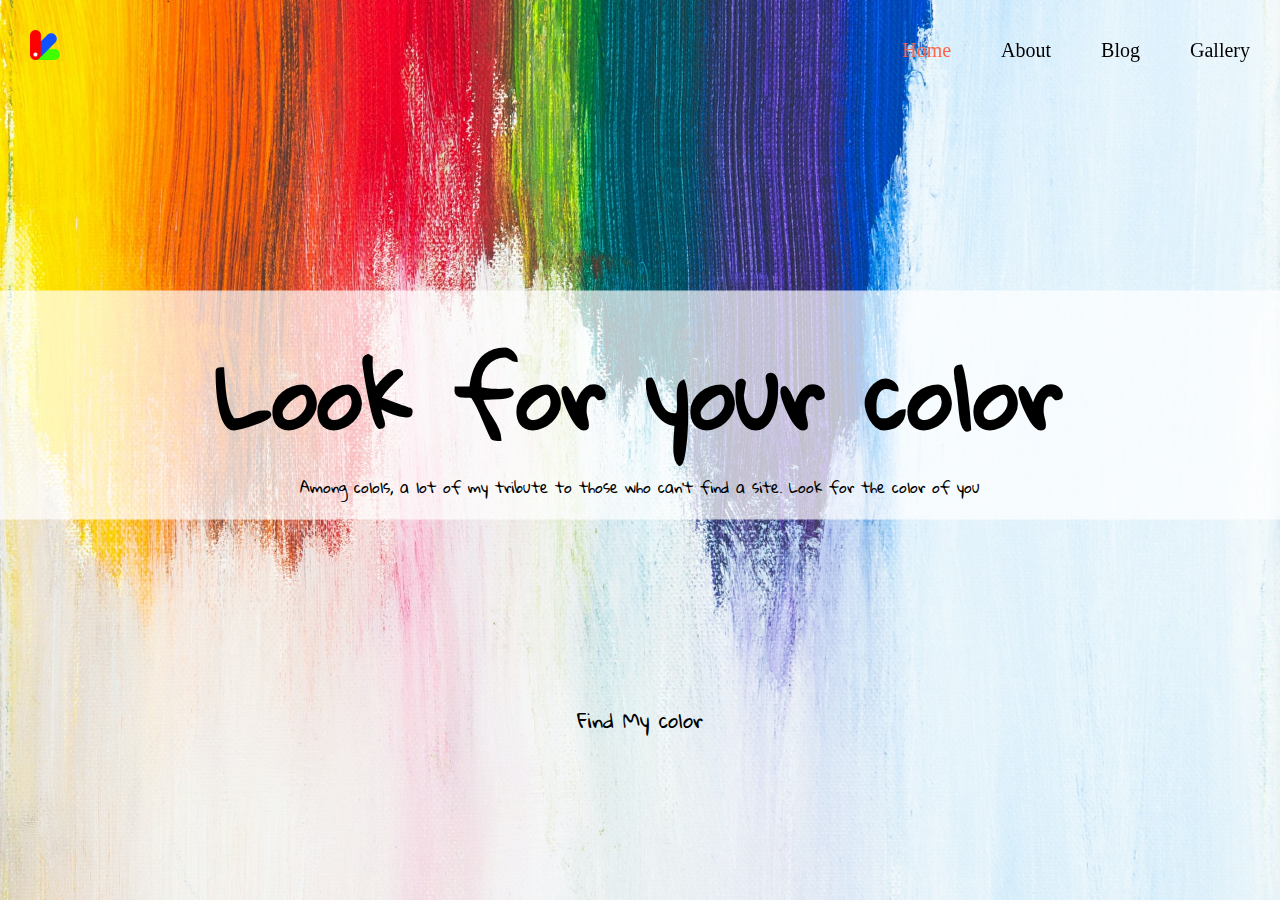
<file: 시험_01/Index.html>
<!DOCTYPE html>
<html lang="ko">
  <head>
    <meta charset="UTF-8" />
    <meta http-equiv="X-UA-Compatible" content="IE=edge" />
    <meta name="viewport" content="width=device-width, initial-scale=1.0" />
    <title>My Color</title>
    <link rel="stylesheet" href="./main.css" />
    <link
      rel="stylesheet"
      href="https://unicons.iconscout.com/release/v4.0.0/css/line.css"
    />
    <link
      href="https://fonts.googleapis.com/css2?family=Dancing+Script:wght@400;500;600;700&family=Gloria+Hallelujah&display=swap"
      rel="stylesheet"
    />
  </head>
  <body>
    <div class="container">
      <!-- 헤드 -->
      <div class="header">
        <div class="logo">
          <img src="./images/logo.png" alt="로고" />
        </div>
        <div class="menu">
          <a href="#" class="ex">Home</a>
          <a href="#">About</a>
          <a href="#">Blog</a>
          <a href="#">Gallery</a>
        </div>
        <div class="bars"><i class="uil uil-bars"></i></div>
      </div>

      <!-- /헤드 -->

      <!-- 중앙 -->
      <div class="title">
        <h1>Look for your color</h1>
        <p>
          Among colols, a lot of my tribute to those who can’t find a site. Look
          for the color of you
        </p>
      </div>
      <!-- /중앙 -->

      <!-- 하단 -->
      <div class="sign">
        <a href="#">Find My color</a>
      </div>
      <div class="footer">
        <a href="#"><i class="uil uil-comment-dots"></i></a>
      </div>
    </div>
    <!-- /하단 -->
  </body>
</html>
</file>
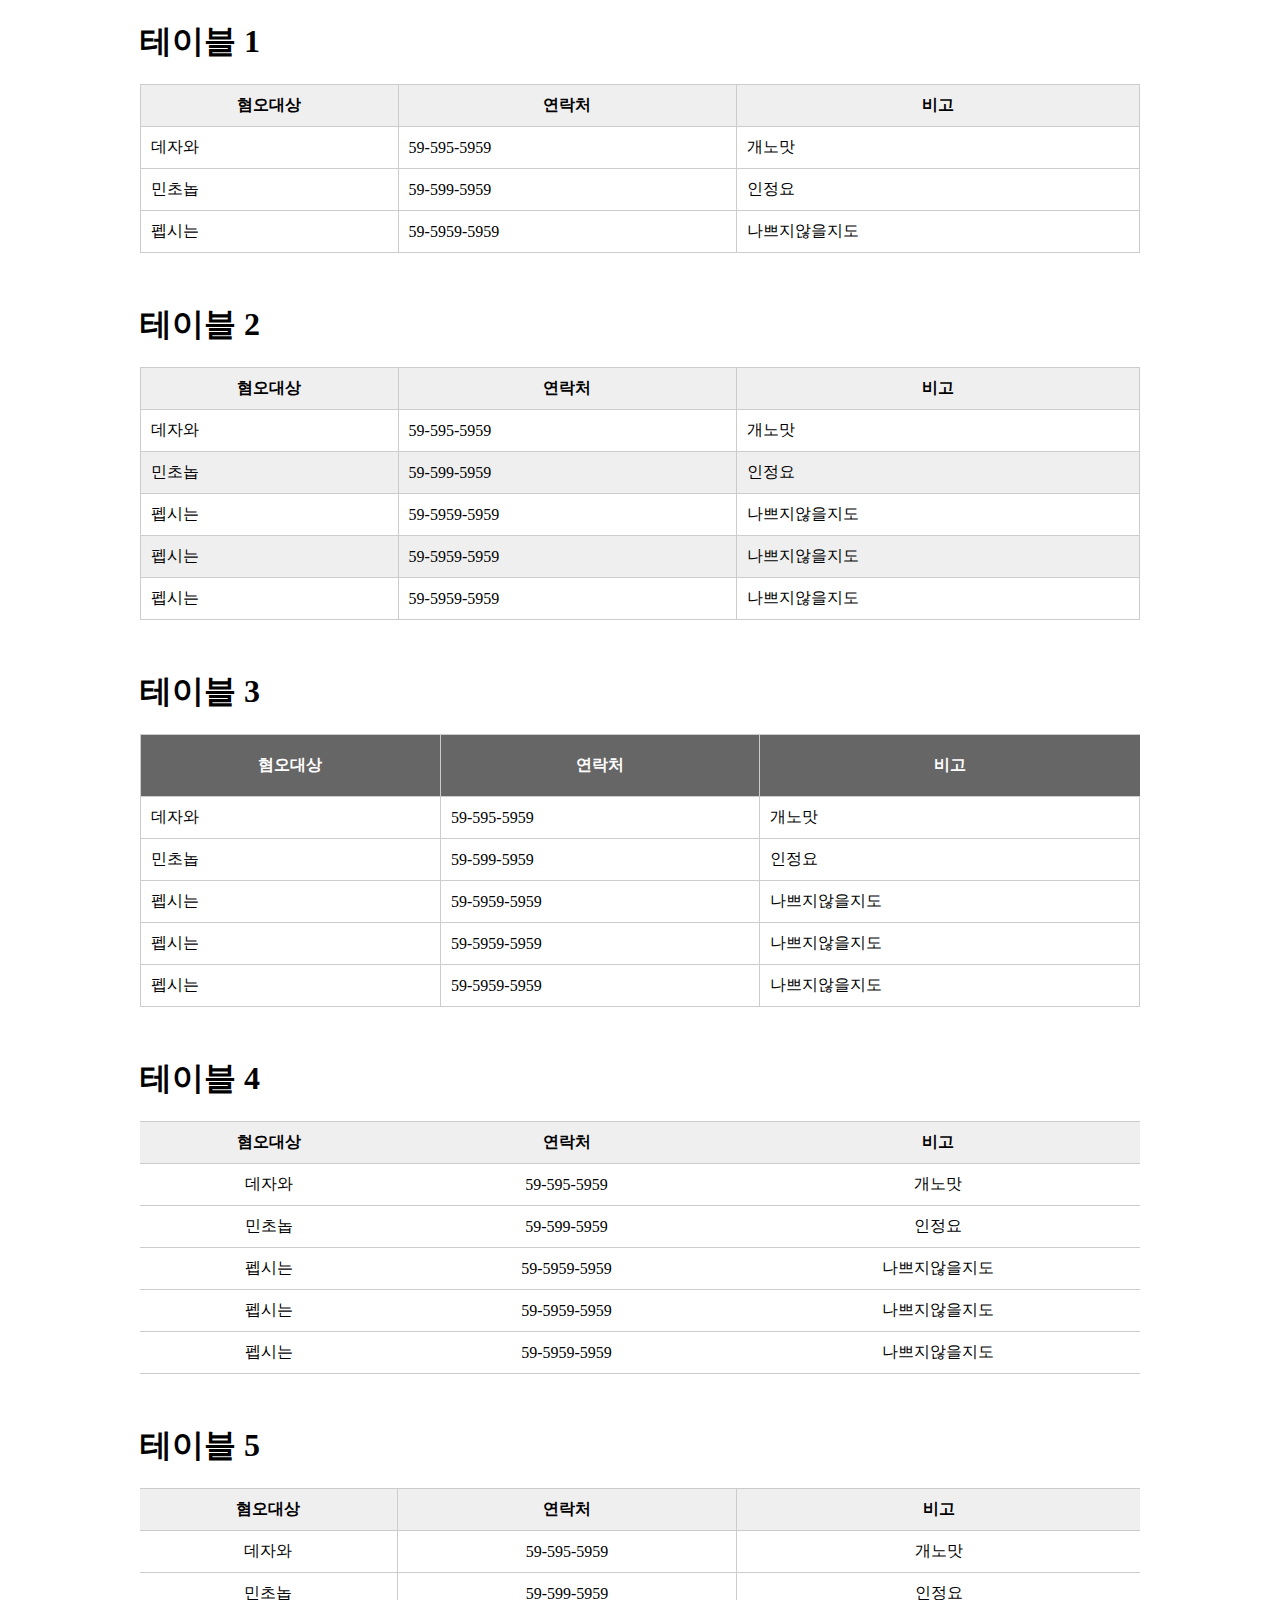
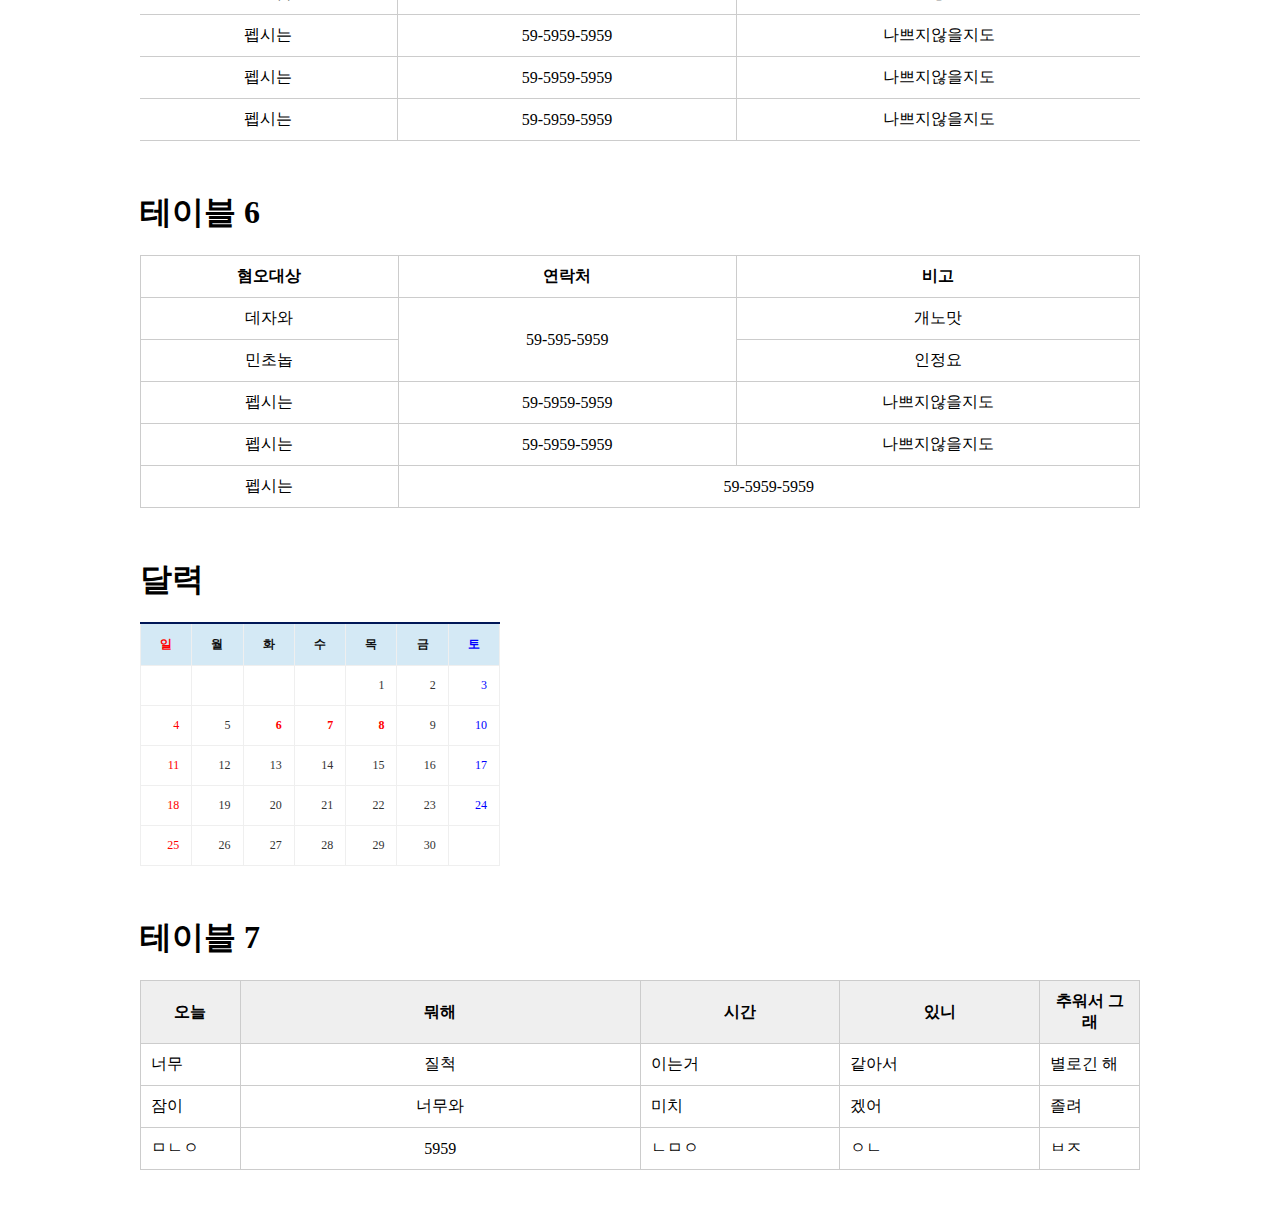
<file: basic/table/index.html>
<!DOCTYPE html>
<html lang="ko">
  <head>
    <meta charset="UTF-8" />
    <meta http-equiv="X-UA-Compatible" content="IE=edge" />
    <meta name="viewport" content="width=device-width, initial-scale=1.0" />
    <title>table</title>
    <link rel="stylesheet" href="style.css" />
  </head>
  <body>
    <div class="container">
      <div class="box">
        <h1>테이블 1</h1>
        <table class="tbl_01">
          <tr>
            <th>혐오대상</th>
            <th>연락처</th>
            <th>비고</th>
          </tr>

          <tr>
            <td>데자와</td>
            <td>59-595-5959</td>
            <td>개노맛</td>
          </tr>

          <tr>
            <td>민초놉</td>
            <td>59-599-5959</td>
            <td>인정요</td>
          </tr>

          <tr>
            <td>펩시는</td>
            <td>59-5959-5959</td>
            <td>나쁘지않을지도</td>
          </tr>
        </table>
      </div>
    </div>

    <div class="container">
      <div class="box">
        <h1>테이블 2</h1>
        <table class="tbl_02">
          <tr>
            <th>혐오대상</th>
            <th>연락처</th>
            <th>비고</th>
          </tr>

          <tr>
            <td>데자와</td>
            <td>59-595-5959</td>
            <td>개노맛</td>
          </tr>

          <tr>
            <td>민초놉</td>
            <td>59-599-5959</td>
            <td>인정요</td>
          </tr>

          <tr>
            <td>펩시는</td>
            <td>59-5959-5959</td>
            <td>나쁘지않을지도</td>
          </tr>

          <tr>
            <td>펩시는</td>
            <td>59-5959-5959</td>
            <td>나쁘지않을지도</td>
          </tr>

          <tr>
            <td>펩시는</td>
            <td>59-5959-5959</td>
            <td>나쁘지않을지도</td>
          </tr>
        </table>
      </div>
    </div>

    <div class="container">
      <div class="box">
        <h1>테이블 3</h1>
        <table class="tbl_03">
          <tr>
            <th>혐오대상</th>
            <th>연락처</th>
            <th>비고</th>
          </tr>

          <tr>
            <td>데자와</td>
            <td>59-595-5959</td>
            <td>개노맛</td>
          </tr>

          <tr>
            <td>민초놉</td>
            <td>59-599-5959</td>
            <td>인정요</td>
          </tr>

          <tr>
            <td>펩시는</td>
            <td>59-5959-5959</td>
            <td>나쁘지않을지도</td>
          </tr>

          <tr>
            <td>펩시는</td>
            <td>59-5959-5959</td>
            <td>나쁘지않을지도</td>
          </tr>

          <tr>
            <td>펩시는</td>
            <td>59-5959-5959</td>
            <td>나쁘지않을지도</td>
          </tr>
        </table>
      </div>
    </div>

    <div class="container">
      <div class="box">
        <h1>테이블 4</h1>
        <table class="tbl_04">
          <tr>
            <th>혐오대상</th>
            <th>연락처</th>
            <th>비고</th>
          </tr>

          <tr>
            <td>데자와</td>
            <td>59-595-5959</td>
            <td>개노맛</td>
          </tr>

          <tr>
            <td>민초놉</td>
            <td>59-599-5959</td>
            <td>인정요</td>
          </tr>

          <tr>
            <td>펩시는</td>
            <td>59-5959-5959</td>
            <td>나쁘지않을지도</td>
          </tr>

          <tr>
            <td>펩시는</td>
            <td>59-5959-5959</td>
            <td>나쁘지않을지도</td>
          </tr>

          <tr>
            <td>펩시는</td>
            <td>59-5959-5959</td>
            <td>나쁘지않을지도</td>
          </tr>
        </table>
      </div>
    </div>

    <div class="container">
      <div class="box">
        <h1>테이블 5</h1>
        <table class="tbl_05">
          <tr>
            <th>혐오대상</th>
            <th>연락처</th>
            <th>비고</th>
          </tr>

          <tr>
            <td>데자와</td>
            <td>59-595-5959</td>
            <td>개노맛</td>
          </tr>

          <tr>
            <td>민초놉</td>
            <td>59-599-5959</td>
            <td>인정요</td>
          </tr>

          <tr>
            <td>펩시는</td>
            <td>59-5959-5959</td>
            <td>나쁘지않을지도</td>
          </tr>

          <tr>
            <td>펩시는</td>
            <td>59-5959-5959</td>
            <td>나쁘지않을지도</td>
          </tr>

          <tr>
            <td>펩시는</td>
            <td>59-5959-5959</td>
            <td>나쁘지않을지도</td>
          </tr>
        </table>
      </div>
    </div>

    <div class="container">
      <div class="box">
        <h1>테이블 6</h1>
        <table class="tbl_06">
          <tr>
            <th>혐오대상</th>
            <th>연락처</th>
            <th>비고</th>
          </tr>

          <tr>
            <td>데자와</td>
            <td rowspan="2">59-595-5959</td>
            <td>개노맛</td>
          </tr>

          <tr>
            <td>민초놉</td>
            <td>인정요</td>
          </tr>

          <tr>
            <td>펩시는</td>
            <td>59-5959-5959</td>
            <td>나쁘지않을지도</td>
          </tr>

          <tr>
            <td>펩시는</td>
            <td>59-5959-5959</td>
            <td>나쁘지않을지도</td>
          </tr>

          <tr>
            <td>펩시는</td>
            <td colspan="2">59-5959-5959</td>
          </tr>
        </table>
      </div>
    </div>

    <div class="container">
      <div class="box">
        <h1>달력</h1>
        <table class="cal">
          <tr>
            <th>일</th>
            <th>월</th>
            <th>화</th>
            <th>수</th>
            <th>목</th>
            <th>금</th>
            <th>토</th>
          </tr>

          <tr>
            <td></td>
            <td></td>
            <td></td>
            <td></td>
            <td>1</td>
            <td>2</td>
            <td>3</td>
          </tr>
          <tr>
            <td>4</td>
            <td>5</td>
            <td class="red">6</td>
            <td class="red">7</td>
            <td class="red">8</td>
            <td>9</td>
            <td>10</td>
          </tr>
          <tr>
            <td>11</td>
            <td>12</td>
            <td>13</td>
            <td>14</td>
            <td>15</td>
            <td>16</td>
            <td>17</td>
          </tr>
          <tr>
            <td>18</td>
            <td>19</td>
            <td>20</td>
            <td>21</td>
            <td>22</td>
            <td>23</td>
            <td>24</td>
          </tr>
          <tr>
            <td>25</td>
            <td>26</td>
            <td>27</td>
            <td>28</td>
            <td>29</td>
            <td>30</td>
            <td></td>
          </tr>
        </table>
      </div>
    </div>

    <div class="container">
      <div class="box">
        <h1>테이블 7</h1>
        <table class="tbl_07">
          <colgroup>
            <col width="10%" />
            <col />
            <col width="20%" />
            <col width="20%" />
            <col width="10%" />
          </colgroup>
          <tr>
            <th>오늘</th>
            <th>뭐해</th>
            <th>시간</th>
            <th>있니</th>
            <th>추워서 그래</th>
          </tr>

          <tr>
            <td>너무</td>
            <td>질척</td>
            <td>이는거</td>
            <td>같아서</td>
            <td>별로긴 해</td>
          </tr>

          <tr>
            <td>잠이</td>
            <td>너무와</td>
            <td>미치</td>
            <td>겠어</td>
            <td>졸려</td>
          </tr>

          <tr>
            <td>ㅁㄴㅇ</td>
            <td>5959</td>
            <td>ㄴㅁㅇ</td>
            <td>ㅇㄴ</td>
            <td>ㅂㅈ</td>
          </tr>
        </table>
      </div>
    </div>
  </body>
</html>
</file>
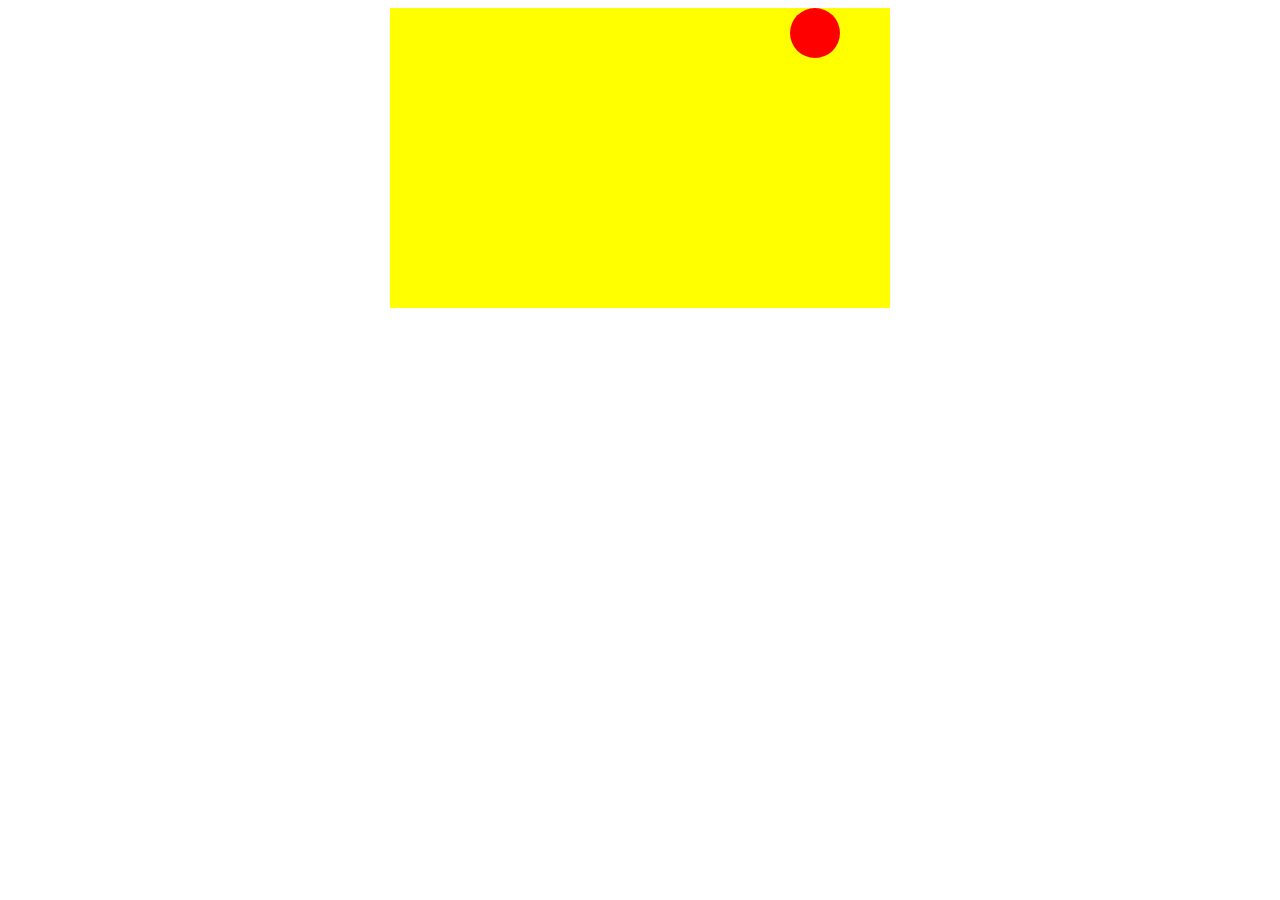
<file: everest/test.html>
<!DOCTYPE html>
<html lang="en">
  <head>
    <meta charset="UTF-8" />
    <meta http-equiv="X-UA-Compatible" content="IE=edge" />
    <meta name="viewport" content="width=device-width, initial-scale=1.0" />
    <title>text</title>
    <style>
      .box {
        width: 500px;
        height: 300px;
        background-color: yellow;
        margin: 0 auto;
        position: relative;
      }
      .circle {
        width: 50px;
        height: 50px;
        background-color: red;
        border-radius: 50px;
        position: absolute;
        right: 50px;
        bottom: 010;
      }
    </style>
  </head>
  <body>
    <div class="container">
      <div class="box">
        <div class="circle"></div>
      </div>
    </div>
  </body>
</html>
</file>
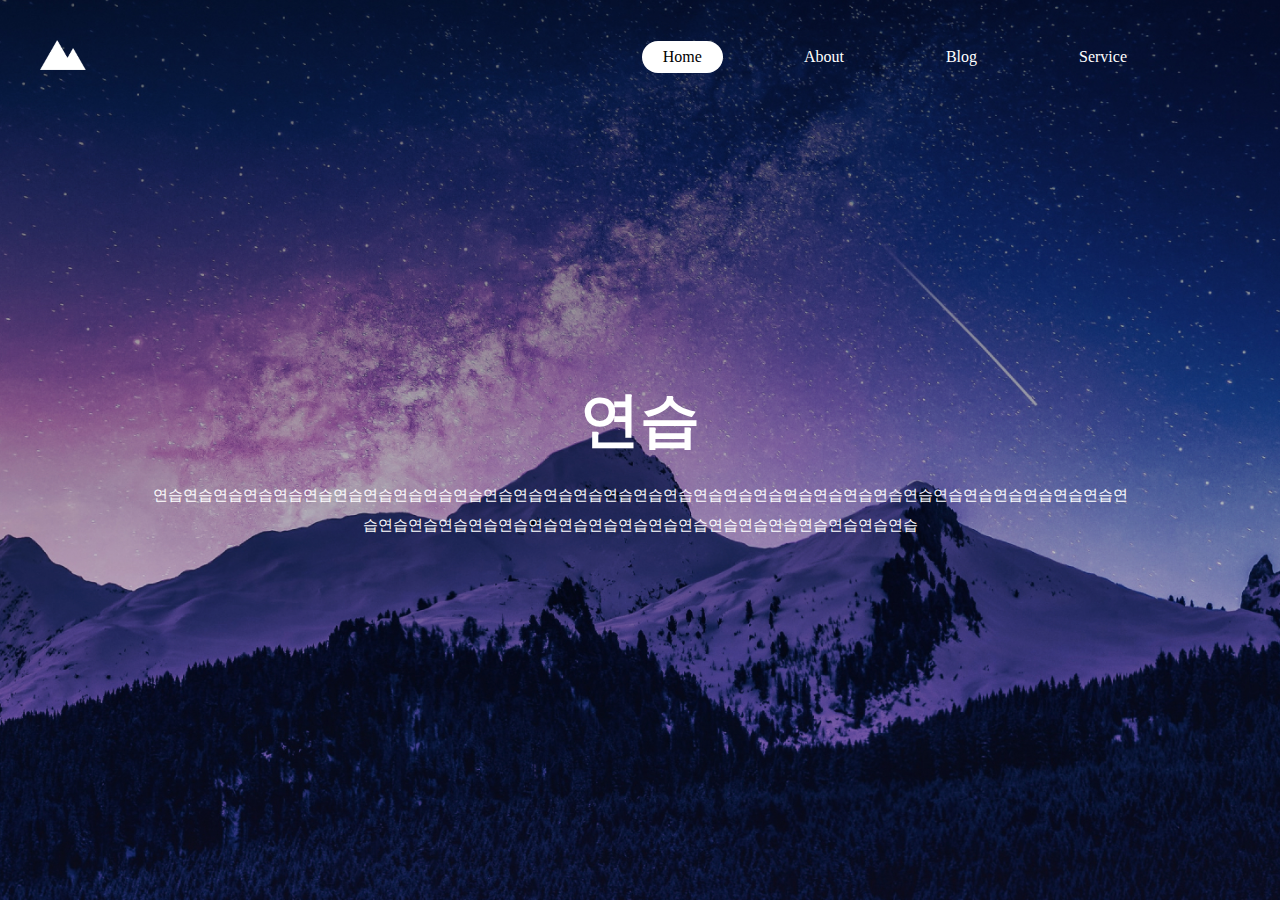
<file: Practice/1.html>
<!DOCTYPE html>
<html lang="ko">
  <head>
    <meta charset="UTF-8" />
    <meta http-equiv="X-UA-Compatible" content="IE=edge" />
    <meta name="viewport" content="width=device-width, initial-scale=1.0" />
    <title>Practice</title>
    <link rel="stylesheet" href="./1.css" />
    <link
      rel="stylesheet"
      href="https://unicons.iconscout.com/release/v4.0.0/css/line.css"
    />
  </head>
  <body>
    <div class="container">
      <div class="header">
        <div class="logo"><img src="../everest/images/로고.png" alt="" /></div>
        <div class="menu">
          <a href="#" class="on">Home</a>
          <a href="#">About</a>
          <a href="#">Blog</a>
          <a href="#">Service</a>
        </div>
        <div class="sign">
          <a href="#"><i class="uil uil-user"></i></a>
        </div>
      </div>

      <div class="title">
        <h2>연습</h2>
        <p>
          연습연습연습연습연습연습연습연습연습연습연습연습연습연습연습연습연습연습연습연습연습연습연습연습연습연습연습연습연습연습연습연습연습연습연습연습연습연습연습연습연습연습연습연습연습연습연습연습연습연습연습
        </p>
      </div>

      <div class="social">
        <a href="#"><i class="uil uil-facebook"></i></a>
        <a href="#"><i class="uil uil-twitter"></i></a>
        <a href="#"><i class="uil uil-youtube"></i></a>
      </div>

      <div class="footer">
        <a href="#"><i class="uil uil-cog"></i></a>
        <a href="#"><i class="uil uil-location-point"></i></a>
      </div>
    </div>
  </body>
</html>
</file>
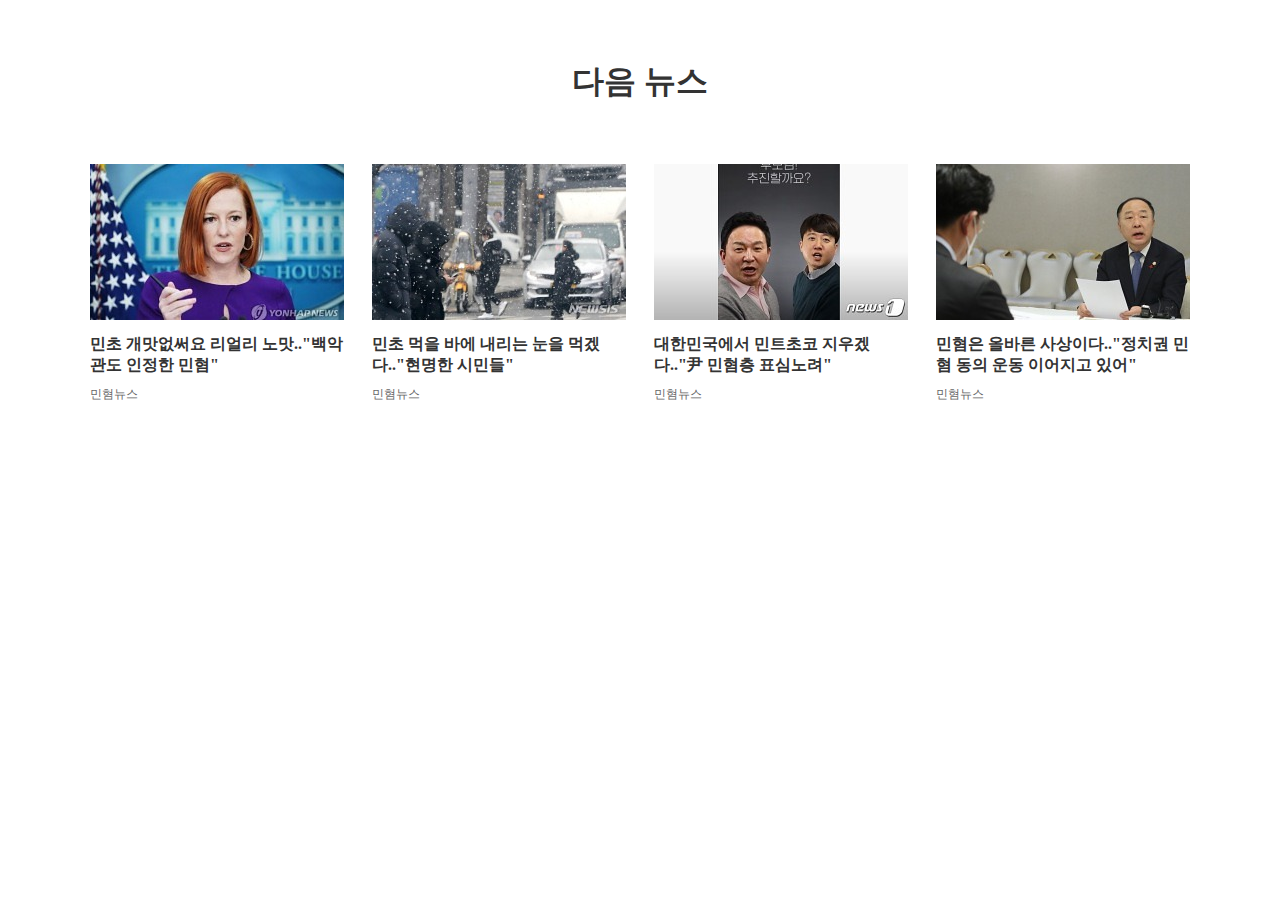
<file: basic/daum/01_daum.html>
<!DOCTYPE html>
<html lang="ko">
<head>
    <meta charset="UTF-8">
    <meta http-equiv="X-UA-Compatible" content="IE=edge">
    <meta name="viewport" content="width=<device-width>, initial-scale=1.0">
    <title>다음 뉴스 리스트</title>
    <link rel="stylesheet" href="style.css">
</head>
<body>
    <div class="container">
        <h1 class="title">다음 뉴스</h1>
        <ul class="card">
            <li class="item">
                <div class="photo">
                    <img src="news_01.jpg" alt="">
                </div>
                <a href="#x">민초 개맛없써요 리얼리 노맛.."백악관도 인정한 민혐"</a>
                <p>민혐뉴스</p>
            </li>

            <li class="item">
                <div class="photo2">
                    <img src="news_02.jpg" alt="">
                </div>
                <a href="#x">민초 먹을 바에 내리는 눈을 먹겠다.."현명한 시민들"</a>
                <p>민혐뉴스</p>
            </li>

            <li class="item">
                <div class="photo">
                    <img src="news_03.jpg" alt="">
                </div>
                <a href="#x">대한민국에서 민트초코 지우겠다.."尹 민혐층 표심노려"</a>
                <p>민혐뉴스</p>

            </li><li class="item">
                <div class="photo">
                    <img src="news_04.jpg" alt="">
                </div>
                <a href="#x">민혐은 올바른 사상이다.."정치권 민혐 동의 운동 이어지고 있어"</a>
                <p>민혐뉴스</p>
            </li>
        </ul>
    </div>
</body>
</html>
</file>
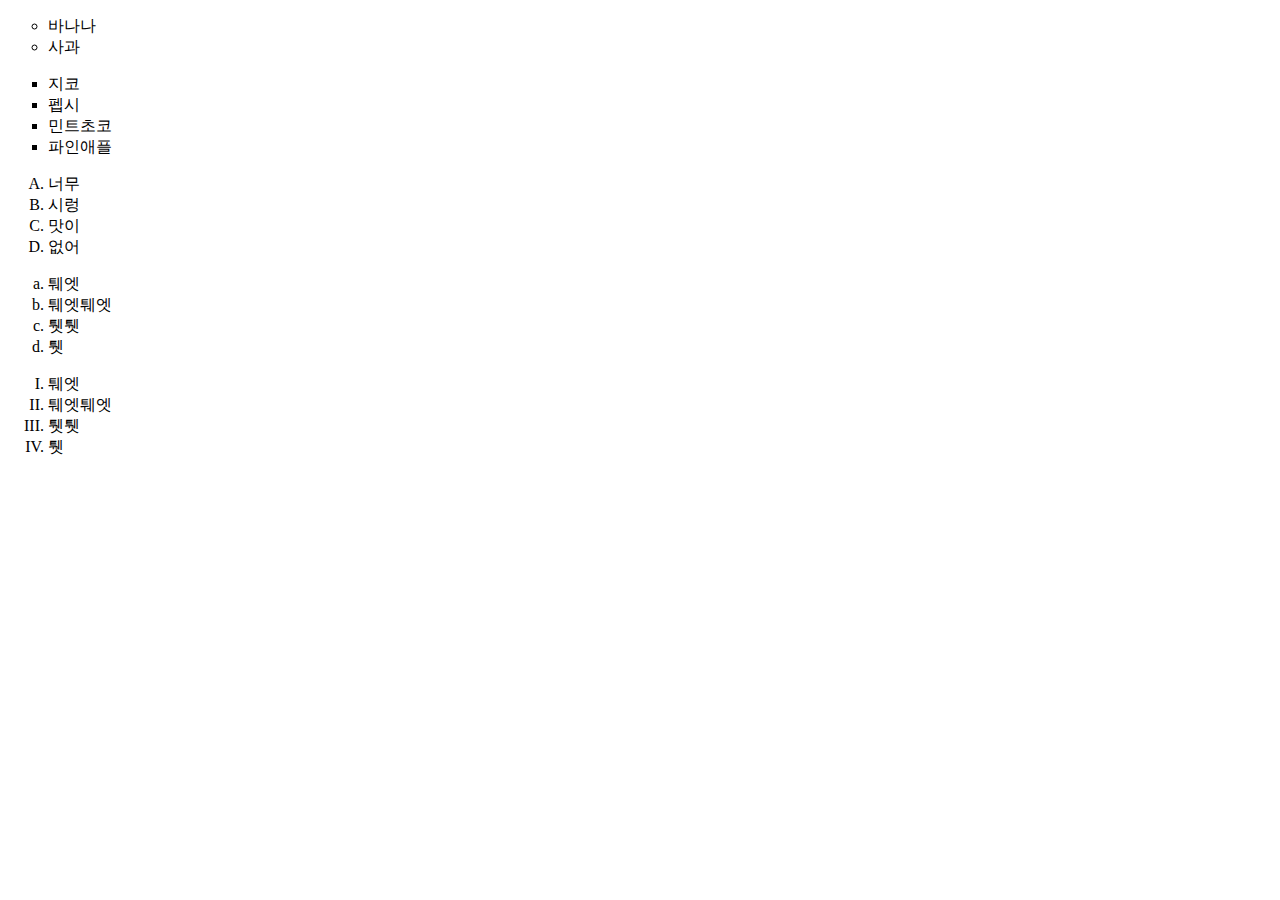
<file: basic/list 기초/01_list.html>
<!DOCTYPE html>
<html lang="ko">
<head>
    <meta charset="UTF-8">
    <meta http-equiv="X-UA-Compatible" content="IE=edge">
    <meta name="viewport" content="width=device-width, initial-scale=1.0">
    <title>리스트</title>
    <link rel="stylesheet" href="01_.css">
</head>
<body>
    <ul class="circle">
        <li>바나나</li>
        <li>사과</li>
    </ul>
    
<ul class="square">
    <li>지코</li>
    <li>펩시</li>
    <li>민트초코</li>
    <li>파인애플</li>
</ul>

<ul class="upper_alpha">
    <li>너무</li>
    <li>시렁</li>
    <li>맛이</li>
    <li>없어</li>
</ul>

</ul>

<ul class="lower_alpha">
    <li>퉤엣</li>
    <li>퉤엣퉤엣</li>
    <li>퉷퉷</li>
    <li>퉷</li>
</ul>

<ul class="upper_roman">
    <li>퉤엣</li>
    <li>퉤엣퉤엣</li>
    <li>퉷퉷</li>
    <li>퉷</li>
</ul>

</body>
</html>
</file>
<file: 시험_01/main.css>
* {
  margin: 0;
  padding: 0;
  box-sizing: border-box;
}

a {
  color: inherit;
  text-decoration: none;
}

body {
  color: #000;
  line-height: 1.8;
}

.container {
  height: 100vh;
  background-image: url(./images/BG.jpg);
  background-repeat: no-repeat;
  background-size: cover;
  background-position: center;
}

.header {
  display: flex;
  align-items: center;
  padding: 30px;
  position: fixed;
  width: 100%;
}

.logo {
  margin-right: auto;
}

.logo img {
  width: 30px;
}
.menu {
  display: flex;
  gap: 50px;
}

.menu a {
  font-size: 20px;
  transition: all 0.5s;
}

.menu a.ex {
  color: tomato;
}

.menu a:hover {
  color: tomato;
}

.bars {
  display: none;
  font-size: 20px;
}

.title {
  position: absolute;
  top: 45%;
  left: 50%;
  transform: translate(-50%, -50%);
  text-align: center;
  background: rgba(255, 255, 255, 0.7);
  width: 100%;
  padding: 20px;
}

.title h1 {
  font-size: 90px;
  font-family: "Gloria Hallelujah", cursive;
}

.title p {
  font-size: 15px;
  font-family: "Gloria Hallelujah", cursive;
}

.sign {
  position: absolute;
  top: 80%;
  left: 50%;
  transform: translate(-50%, -50%);
}

.sign a {
  font-size: 20px;
  font-family: "Gloria Hallelujah", cursive;
  transition: all 0.6s;
  background: transparent;
  border-radius: 100px;

  padding: 5px 20px;
}

.sign a:hover {
  background: rgba(255, 255, 255, 0.7);
  color: tomato;
}

.footer {
  position: absolute;
  bottom: 0;
  right: 0;
  padding: 30px;
}

.footer a {
  font-size: 25px;
  color: rgb(66, 66, 145);
  transition: all 0.5s;
}

.footer a:hover {
  color: tomato;
}

@media (max-width: 991.98px) {
  .title h1 {
    font-size: 70px;
  }

  .title p {
    font-size: 10px;
  }

  .sign a {
    font-size: 15px;
  }
}

@media (max-width: 768px) {
  .menu {
    display: none;
  }

  .title h1 {
    font-size: 60px;
  }

  .title p {
    font-size: 5px;
  }

  .sign a {
    font-size: 15px;
  }

  .bars {
    display: block;
  }
}

@media (max-width: 605px) {
  .title h1 {
    font-size: 50px;
  }
}

@media (max-width: 510px) {
  .title h1 {
    font-size: 30px;
  }
  .title p {
    font-size: 1px;
  }

  .sign a {
    font-size: 10px;
  }
}
</file>
<file: basic/table/style.css>
* {
  margin: 0;
  padding: 0;
  box-sizing: border-box;
}

.container {
  width: 1000px;
  margin: 0 auto;
}

table {
  width: 100%;
  border-collapse: collapse;
}

h1 {
  margin: 20px 0px;
}

.box {
  margin-bottom: 50px;
}

/* 테이블 01 */
.tbl_01 td,
.tbl_01 th {
  border: 1px solid #ccc;
  padding: 10px;
}
.tbl_01 th {
  background-color: #efefef;
}

/* 테이블2 */
.tbl_02 td,
.tbl_02 th {
  border: 1px solid #ccc;
  padding: 10px;
}
.tbl_02 tr:nth-child(odd) {
  background-color: #efefef;
}

/* 테이블3 */
.tbl_03 td,
.tbl_03 th {
  border: 1px solid #ccc;
  padding: 10px;
}

.tbl_03 th {
  background-color: #666;
  color: #fff;
  padding: 20px;
}

.tbl_03 th:last-child {
  border-right: none;
}

/* 테이블4 */
.tbl_04 {
  border-top: 1px solid #ccc;
}
.tbl_04 th,
.tbl_04 td {
  border-bottom: 1px solid #ccc;
  padding: 10px;
  text-align: center;
}

.tbl_04 th {
  background-color: #efefef;
}

/* 테이블5 */
.tbl_05 {
  border-top: 1px solid #ccc;
}
.tbl_05 th,
.tbl_05 td {
  border: 1px solid #ccc;
  border-left: none;
  padding: 10px;
  text-align: center;
}

.tbl_05 td:last-child,
.tbl_05 th:last-child {
  border-right: none;
}

.tbl_05 th {
  background-color: #efefef;
}

/* 테이블6 */
.tbl_06 {
  border-top: 1px solid #ccc;
}
.tbl_06 th,
.tbl_06 td {
  border: 1px solid #ccc;
  padding: 10px;
  text-align: center;
}

/* 달력 */
.cal {
  width: 360px;
  font-size: 12px;
  color: #333;
  border-top: 2px solid rgb(0, 23, 87);
}

.cal td,
.cal th {
  border: 1px solid #efefef;
  padding: 12px;
}

.cal th {
  background-color: #d4e9f5;
  color: #111;
}

.cal td {
  text-align: right;
  cursor: pointer;
}

.cal td:hover {
  background-color: #efefef;
}

.cal td:last-child,
.cal th:last-child {
  color: blue;
}

.cal td:first-child,
.cal th:first-child {
  color: red;
}

.cal .red {
  color: red;
  font-weight: bold;
}

/* 테이블7 */
.tbl_07 {
  border-top: 1px solid #ccc;
}
.tbl_07 th,
.tbl_07 td {
  border: 1px solid #ccc;
  padding: 10px;
}

.tbl_07 th {
  background-color: #efefef;
}

.tbl_07 td:nth-child(2) {
  text-align: center;
}
</file>
<file: Practice/1.css>
* {
  margin: 0px;
  padding: 0px;
  box-sizing: border-box;
}

a {
  color: inherit;
  text-decoration: none;
}

i {
  font-size: 24px;
}

body {
  color: white;
}

.container {
  height: 100vh;
  background-image: url(../everest/images/unsplash_phIFdC6lA4E.jpg);
  background-repeat: no-repeat;
  background-size: cover;
  background-position: center;
}

.header {
  display: flex;
  align-items: center;
  padding: 40px;
  width: 100%;
}

.logo {
  margin-right: auto;
}

.logo img {
  width: 46px;
}

.menu {
  display: flex;
  gap: 60px;
}

.menu a {
  border-radius: 20px;
  padding: 6px 20px;
  border: 1px solid transparent;
}

.menu a:hover {
  border: 1px solid #fff;
  transition: all 0.6s;
}

.menu a.on {
  background-color: white;
  color: black;
}

.sign {
  margin-left: 70px;
}

.sign a {
  border-radius: 20px;
  padding: 6px 10px;
  border: 1px solid transparent;
}

.sign a:hover {
  border: 1px solid #fff;
  transition: all 0.6s;
}

.title {
  position: absolute;
  top: 50%;
  left: 50%;
  transform: translate(-50%, -50%);
  text-align: center;
  line-height: 2;
  width: 100%;
}

.title h2 {
  font-size: 60px;
}

.title p {
  font-size: 15px;
  padding: 0px 150px;
}

.social {
  display: flex;
  flex-direction: column;
  position: absolute;
  right: 0;
  top: 50%;
  transform: translateY(-50%);
  padding: 40px;
  gap: 40px;
}

.social a {
  color: #9fa6ff;
}

.social a:hover {
  color: white;
  transition: all 0.6s;
}

.footer {
  display: flex;
  position: absolute;
  bottom: 0;
  align-items: center;
  justify-content: space-between;
  width: 100%;
  padding: 40px;
}

.footer a {
  color: #9fa6ff;
}

.footer a:hover {
  color: white;
  transition: all 0.6s;
}
</file>
<file: basic/daum/style.css>
*{margin: 0; padding: 0; box-sizing: border-box;} 

body{color: #333;}

a{color: inherit; text-decoration: none;}

a:hover{text-decoration: underline;
color: #3498db;}

.title{text-align: center; 
       padding: 60px;}

/* 블록일 때 magin 설정으로 중앙에 맞춘다. */
.card{width: 1100px; 
    margin: 0 auto; 
    list-style: none; 
    display: flex;
    justify-content: space-between;}

.item{width: 254px;}
.item a{font-weight: bold;
        display: inline-block;
        padding: 10px 0px;}
.item p{font-size: 12px; color: #666;}
</file>
<file: basic/list 기초/01_.css>
.circle{list-style-type: circle;}
.square{list-style-type: square;}
.upper_alpha{list-style-type: upper-alpha;}
.lower_alpha{list-style-type: lower-alpha;}
.upper_roman{list-style-type: upper-roman;}
</file>
